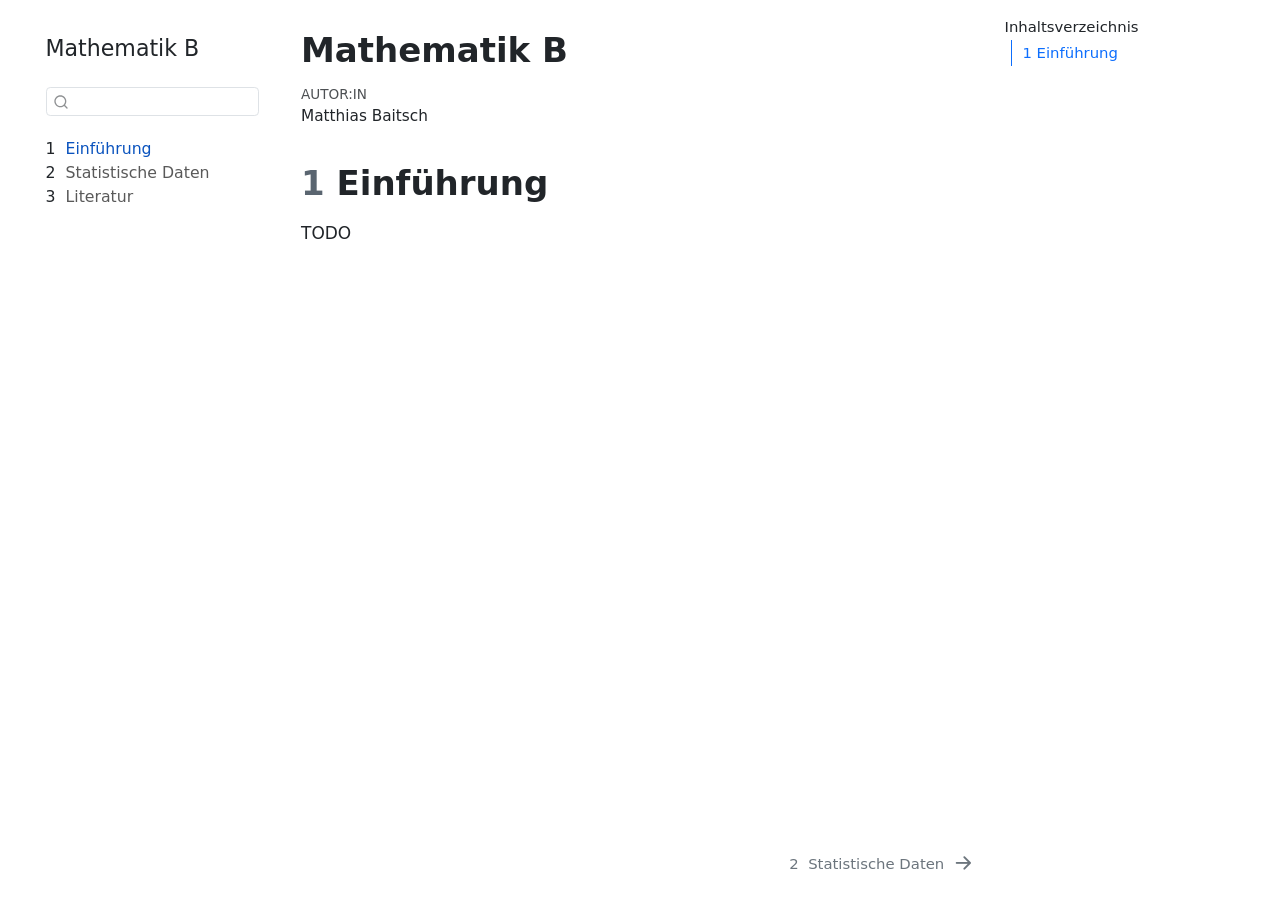
<file: index.html>
<!DOCTYPE html>
<html xmlns="http://www.w3.org/1999/xhtml" lang="de" xml:lang="de"><head>

<meta charset="utf-8">
<meta name="generator" content="quarto-1.4.555">

<meta name="viewport" content="width=device-width, initial-scale=1.0, user-scalable=yes">

<meta name="author" content="Matthias Baitsch">

<title>Mathematik B</title>
<style>
code{white-space: pre-wrap;}
span.smallcaps{font-variant: small-caps;}
div.columns{display: flex; gap: min(4vw, 1.5em);}
div.column{flex: auto; overflow-x: auto;}
div.hanging-indent{margin-left: 1.5em; text-indent: -1.5em;}
ul.task-list{list-style: none;}
ul.task-list li input[type="checkbox"] {
  width: 0.8em;
  margin: 0 0.8em 0.2em -1em; /* quarto-specific, see https://github.com/quarto-dev/quarto-cli/issues/4556 */ 
  vertical-align: middle;
}
</style>


<script src="site_libs/quarto-nav/quarto-nav.js"></script>
<script src="site_libs/quarto-nav/headroom.min.js"></script>
<script src="site_libs/clipboard/clipboard.min.js"></script>
<script src="site_libs/quarto-search/autocomplete.umd.js"></script>
<script src="site_libs/quarto-search/fuse.min.js"></script>
<script src="site_libs/quarto-search/quarto-search.js"></script>
<meta name="quarto:offset" content="./">
<link href="./../bausteine/bcd-bausteine-statistik/m-statistische-daten/skript/skript.html" rel="next">
<script src="site_libs/quarto-html/quarto.js"></script>
<script src="site_libs/quarto-html/popper.min.js"></script>
<script src="site_libs/quarto-html/tippy.umd.min.js"></script>
<script src="site_libs/quarto-html/anchor.min.js"></script>
<link href="site_libs/quarto-html/tippy.css" rel="stylesheet">
<link href="site_libs/quarto-html/quarto-syntax-highlighting.css" rel="stylesheet" id="quarto-text-highlighting-styles">
<script src="site_libs/bootstrap/bootstrap.min.js"></script>
<link href="site_libs/bootstrap/bootstrap-icons.css" rel="stylesheet">
<link href="site_libs/bootstrap/bootstrap.min.css" rel="stylesheet" id="quarto-bootstrap" data-mode="light">
<script id="quarto-search-options" type="application/json">{
  "location": "sidebar",
  "copy-button": false,
  "collapse-after": 3,
  "panel-placement": "start",
  "type": "textbox",
  "limit": 50,
  "keyboard-shortcut": [
    "f",
    "/",
    "s"
  ],
  "show-item-context": false,
  "language": {
    "search-no-results-text": "Keine Treffer",
    "search-matching-documents-text": "Treffer",
    "search-copy-link-title": "Link in die Suche kopieren",
    "search-hide-matches-text": "Zusätzliche Treffer verbergen",
    "search-more-match-text": "weitere Treffer in diesem Dokument",
    "search-more-matches-text": "weitere Treffer in diesem Dokument",
    "search-clear-button-title": "Zurücksetzen",
    "search-text-placeholder": "",
    "search-detached-cancel-button-title": "Abbrechen",
    "search-submit-button-title": "Abschicken",
    "search-label": "Suchen"
  }
}</script>


<link rel="stylesheet" href="bcd-style.css">
</head>

<body class="nav-sidebar floating">

<div id="quarto-search-results"></div>
  <header id="quarto-header" class="headroom fixed-top">
  <nav class="quarto-secondary-nav">
    <div class="container-fluid d-flex">
      <button type="button" class="quarto-btn-toggle btn" data-bs-toggle="collapse" data-bs-target=".quarto-sidebar-collapse-item" aria-controls="quarto-sidebar" aria-expanded="false" aria-label="Seitenleiste umschalten" onclick="if (window.quartoToggleHeadroom) { window.quartoToggleHeadroom(); }">
        <i class="bi bi-layout-text-sidebar-reverse"></i>
      </button>
        <nav class="quarto-page-breadcrumbs" aria-label="breadcrumb"><ol class="breadcrumb"><li class="breadcrumb-item"><a href="./index.html"><span class="chapter-number">1</span>&nbsp; <span class="chapter-title">Einführung</span></a></li></ol></nav>
        <a class="flex-grow-1" role="button" data-bs-toggle="collapse" data-bs-target=".quarto-sidebar-collapse-item" aria-controls="quarto-sidebar" aria-expanded="false" aria-label="Seitenleiste umschalten" onclick="if (window.quartoToggleHeadroom) { window.quartoToggleHeadroom(); }">      
        </a>
      <button type="button" class="btn quarto-search-button" aria-label="" onclick="window.quartoOpenSearch();">
        <i class="bi bi-search"></i>
      </button>
    </div>
  </nav>
</header>
<!-- content -->
<div id="quarto-content" class="quarto-container page-columns page-rows-contents page-layout-article">
<!-- sidebar -->
  <nav id="quarto-sidebar" class="sidebar collapse collapse-horizontal quarto-sidebar-collapse-item sidebar-navigation floating overflow-auto">
    <div class="pt-lg-2 mt-2 text-left sidebar-header">
    <div class="sidebar-title mb-0 py-0">
      <a href="./">Mathematik B</a> 
    </div>
      </div>
        <div class="mt-2 flex-shrink-0 align-items-center">
        <div class="sidebar-search">
        <div id="quarto-search" class="" title="Suchen"></div>
        </div>
        </div>
    <div class="sidebar-menu-container"> 
    <ul class="list-unstyled mt-1">
        <li class="sidebar-item">
  <div class="sidebar-item-container"> 
  <a href="./index.html" class="sidebar-item-text sidebar-link active">
 <span class="menu-text"><span class="chapter-number">1</span>&nbsp; <span class="chapter-title">Einführung</span></span></a>
  </div>
</li>
        <li class="sidebar-item">
  <div class="sidebar-item-container"> 
  <a href="./../bausteine/bcd-bausteine-statistik/m-statistische-daten/skript/skript.html" class="sidebar-item-text sidebar-link">
 <span class="menu-text"><span class="chapter-number">2</span>&nbsp; <span class="chapter-title">Statistische Daten</span></span></a>
  </div>
</li>
        <li class="sidebar-item">
  <div class="sidebar-item-container"> 
  <a href="./literatur.html" class="sidebar-item-text sidebar-link">
 <span class="menu-text"><span class="chapter-number">3</span>&nbsp; <span class="chapter-title">Literatur</span></span></a>
  </div>
</li>
    </ul>
    </div>
</nav>
<div id="quarto-sidebar-glass" class="quarto-sidebar-collapse-item" data-bs-toggle="collapse" data-bs-target=".quarto-sidebar-collapse-item"></div>
<!-- margin-sidebar -->
    <div id="quarto-margin-sidebar" class="sidebar margin-sidebar">
        <nav id="TOC" role="doc-toc" class="toc-active">
    <h2 id="toc-title">Inhaltsverzeichnis</h2>
   
  <ul>
  <li><a href="#einführung" id="toc-einführung" class="nav-link active" data-scroll-target="#einführung"><span class="header-section-number">1</span> Einführung</a></li>
  </ul>
</nav>
    </div>
<!-- main -->
<main class="content" id="quarto-document-content">

<header id="title-block-header" class="quarto-title-block default">
<div class="quarto-title">
<h1 class="title">Mathematik B</h1>
</div>



<div class="quarto-title-meta">

    <div>
    <div class="quarto-title-meta-heading">Autor:in</div>
    <div class="quarto-title-meta-contents">
             <p>Matthias Baitsch </p>
          </div>
  </div>
    
  
    
  </div>
  


</header>


<section id="einführung" class="level1" data-number="1">
<h1 data-number="1"><span class="header-section-number">1</span> Einführung</h1>
<p>TODO</p>


</section>

</main> <!-- /main -->
<script id="quarto-html-after-body" type="application/javascript">
window.document.addEventListener("DOMContentLoaded", function (event) {
  const toggleBodyColorMode = (bsSheetEl) => {
    const mode = bsSheetEl.getAttribute("data-mode");
    const bodyEl = window.document.querySelector("body");
    if (mode === "dark") {
      bodyEl.classList.add("quarto-dark");
      bodyEl.classList.remove("quarto-light");
    } else {
      bodyEl.classList.add("quarto-light");
      bodyEl.classList.remove("quarto-dark");
    }
  }
  const toggleBodyColorPrimary = () => {
    const bsSheetEl = window.document.querySelector("link#quarto-bootstrap");
    if (bsSheetEl) {
      toggleBodyColorMode(bsSheetEl);
    }
  }
  toggleBodyColorPrimary();  
  const icon = "";
  const anchorJS = new window.AnchorJS();
  anchorJS.options = {
    placement: 'right',
    icon: icon
  };
  anchorJS.add('.anchored');
  const isCodeAnnotation = (el) => {
    for (const clz of el.classList) {
      if (clz.startsWith('code-annotation-')) {                     
        return true;
      }
    }
    return false;
  }
  const clipboard = new window.ClipboardJS('.code-copy-button', {
    text: function(trigger) {
      const codeEl = trigger.previousElementSibling.cloneNode(true);
      for (const childEl of codeEl.children) {
        if (isCodeAnnotation(childEl)) {
          childEl.remove();
        }
      }
      return codeEl.innerText;
    }
  });
  clipboard.on('success', function(e) {
    // button target
    const button = e.trigger;
    // don't keep focus
    button.blur();
    // flash "checked"
    button.classList.add('code-copy-button-checked');
    var currentTitle = button.getAttribute("title");
    button.setAttribute("title", "Kopiert");
    let tooltip;
    if (window.bootstrap) {
      button.setAttribute("data-bs-toggle", "tooltip");
      button.setAttribute("data-bs-placement", "left");
      button.setAttribute("data-bs-title", "Kopiert");
      tooltip = new bootstrap.Tooltip(button, 
        { trigger: "manual", 
          customClass: "code-copy-button-tooltip",
          offset: [0, -8]});
      tooltip.show();    
    }
    setTimeout(function() {
      if (tooltip) {
        tooltip.hide();
        button.removeAttribute("data-bs-title");
        button.removeAttribute("data-bs-toggle");
        button.removeAttribute("data-bs-placement");
      }
      button.setAttribute("title", currentTitle);
      button.classList.remove('code-copy-button-checked');
    }, 1000);
    // clear code selection
    e.clearSelection();
  });
    var localhostRegex = new RegExp(/^(?:http|https):\/\/localhost\:?[0-9]*\//);
    var mailtoRegex = new RegExp(/^mailto:/);
      var filterRegex = new RegExp('/' + window.location.host + '/');
    var isInternal = (href) => {
        return filterRegex.test(href) || localhostRegex.test(href) || mailtoRegex.test(href);
    }
    // Inspect non-navigation links and adorn them if external
 	var links = window.document.querySelectorAll('a[href]:not(.nav-link):not(.navbar-brand):not(.toc-action):not(.sidebar-link):not(.sidebar-item-toggle):not(.pagination-link):not(.no-external):not([aria-hidden]):not(.dropdown-item):not(.quarto-navigation-tool)');
    for (var i=0; i<links.length; i++) {
      const link = links[i];
      if (!isInternal(link.href)) {
        // undo the damage that might have been done by quarto-nav.js in the case of
        // links that we want to consider external
        if (link.dataset.originalHref !== undefined) {
          link.href = link.dataset.originalHref;
        }
      }
    }
  function tippyHover(el, contentFn, onTriggerFn, onUntriggerFn) {
    const config = {
      allowHTML: true,
      maxWidth: 500,
      delay: 100,
      arrow: false,
      appendTo: function(el) {
          return el.parentElement;
      },
      interactive: true,
      interactiveBorder: 10,
      theme: 'quarto',
      placement: 'bottom-start',
    };
    if (contentFn) {
      config.content = contentFn;
    }
    if (onTriggerFn) {
      config.onTrigger = onTriggerFn;
    }
    if (onUntriggerFn) {
      config.onUntrigger = onUntriggerFn;
    }
    window.tippy(el, config); 
  }
  const noterefs = window.document.querySelectorAll('a[role="doc-noteref"]');
  for (var i=0; i<noterefs.length; i++) {
    const ref = noterefs[i];
    tippyHover(ref, function() {
      // use id or data attribute instead here
      let href = ref.getAttribute('data-footnote-href') || ref.getAttribute('href');
      try { href = new URL(href).hash; } catch {}
      const id = href.replace(/^#\/?/, "");
      const note = window.document.getElementById(id);
      if (note) {
        return note.innerHTML;
      } else {
        return "";
      }
    });
  }
  const xrefs = window.document.querySelectorAll('a.quarto-xref');
  const processXRef = (id, note) => {
    // Strip column container classes
    const stripColumnClz = (el) => {
      el.classList.remove("page-full", "page-columns");
      if (el.children) {
        for (const child of el.children) {
          stripColumnClz(child);
        }
      }
    }
    stripColumnClz(note)
    if (id === null || id.startsWith('sec-')) {
      // Special case sections, only their first couple elements
      const container = document.createElement("div");
      if (note.children && note.children.length > 2) {
        container.appendChild(note.children[0].cloneNode(true));
        for (let i = 1; i < note.children.length; i++) {
          const child = note.children[i];
          if (child.tagName === "P" && child.innerText === "") {
            continue;
          } else {
            container.appendChild(child.cloneNode(true));
            break;
          }
        }
        if (window.Quarto?.typesetMath) {
          window.Quarto.typesetMath(container);
        }
        return container.innerHTML
      } else {
        if (window.Quarto?.typesetMath) {
          window.Quarto.typesetMath(note);
        }
        return note.innerHTML;
      }
    } else {
      // Remove any anchor links if they are present
      const anchorLink = note.querySelector('a.anchorjs-link');
      if (anchorLink) {
        anchorLink.remove();
      }
      if (window.Quarto?.typesetMath) {
        window.Quarto.typesetMath(note);
      }
      // TODO in 1.5, we should make sure this works without a callout special case
      if (note.classList.contains("callout")) {
        return note.outerHTML;
      } else {
        return note.innerHTML;
      }
    }
  }
  for (var i=0; i<xrefs.length; i++) {
    const xref = xrefs[i];
    tippyHover(xref, undefined, function(instance) {
      instance.disable();
      let url = xref.getAttribute('href');
      let hash = undefined; 
      if (url.startsWith('#')) {
        hash = url;
      } else {
        try { hash = new URL(url).hash; } catch {}
      }
      if (hash) {
        const id = hash.replace(/^#\/?/, "");
        const note = window.document.getElementById(id);
        if (note !== null) {
          try {
            const html = processXRef(id, note.cloneNode(true));
            instance.setContent(html);
          } finally {
            instance.enable();
            instance.show();
          }
        } else {
          // See if we can fetch this
          fetch(url.split('#')[0])
          .then(res => res.text())
          .then(html => {
            const parser = new DOMParser();
            const htmlDoc = parser.parseFromString(html, "text/html");
            const note = htmlDoc.getElementById(id);
            if (note !== null) {
              const html = processXRef(id, note);
              instance.setContent(html);
            } 
          }).finally(() => {
            instance.enable();
            instance.show();
          });
        }
      } else {
        // See if we can fetch a full url (with no hash to target)
        // This is a special case and we should probably do some content thinning / targeting
        fetch(url)
        .then(res => res.text())
        .then(html => {
          const parser = new DOMParser();
          const htmlDoc = parser.parseFromString(html, "text/html");
          const note = htmlDoc.querySelector('main.content');
          if (note !== null) {
            // This should only happen for chapter cross references
            // (since there is no id in the URL)
            // remove the first header
            if (note.children.length > 0 && note.children[0].tagName === "HEADER") {
              note.children[0].remove();
            }
            const html = processXRef(null, note);
            instance.setContent(html);
          } 
        }).finally(() => {
          instance.enable();
          instance.show();
        });
      }
    }, function(instance) {
    });
  }
      let selectedAnnoteEl;
      const selectorForAnnotation = ( cell, annotation) => {
        let cellAttr = 'data-code-cell="' + cell + '"';
        let lineAttr = 'data-code-annotation="' +  annotation + '"';
        const selector = 'span[' + cellAttr + '][' + lineAttr + ']';
        return selector;
      }
      const selectCodeLines = (annoteEl) => {
        const doc = window.document;
        const targetCell = annoteEl.getAttribute("data-target-cell");
        const targetAnnotation = annoteEl.getAttribute("data-target-annotation");
        const annoteSpan = window.document.querySelector(selectorForAnnotation(targetCell, targetAnnotation));
        const lines = annoteSpan.getAttribute("data-code-lines").split(",");
        const lineIds = lines.map((line) => {
          return targetCell + "-" + line;
        })
        let top = null;
        let height = null;
        let parent = null;
        if (lineIds.length > 0) {
            //compute the position of the single el (top and bottom and make a div)
            const el = window.document.getElementById(lineIds[0]);
            top = el.offsetTop;
            height = el.offsetHeight;
            parent = el.parentElement.parentElement;
          if (lineIds.length > 1) {
            const lastEl = window.document.getElementById(lineIds[lineIds.length - 1]);
            const bottom = lastEl.offsetTop + lastEl.offsetHeight;
            height = bottom - top;
          }
          if (top !== null && height !== null && parent !== null) {
            // cook up a div (if necessary) and position it 
            let div = window.document.getElementById("code-annotation-line-highlight");
            if (div === null) {
              div = window.document.createElement("div");
              div.setAttribute("id", "code-annotation-line-highlight");
              div.style.position = 'absolute';
              parent.appendChild(div);
            }
            div.style.top = top - 2 + "px";
            div.style.height = height + 4 + "px";
            div.style.left = 0;
            let gutterDiv = window.document.getElementById("code-annotation-line-highlight-gutter");
            if (gutterDiv === null) {
              gutterDiv = window.document.createElement("div");
              gutterDiv.setAttribute("id", "code-annotation-line-highlight-gutter");
              gutterDiv.style.position = 'absolute';
              const codeCell = window.document.getElementById(targetCell);
              const gutter = codeCell.querySelector('.code-annotation-gutter');
              gutter.appendChild(gutterDiv);
            }
            gutterDiv.style.top = top - 2 + "px";
            gutterDiv.style.height = height + 4 + "px";
          }
          selectedAnnoteEl = annoteEl;
        }
      };
      const unselectCodeLines = () => {
        const elementsIds = ["code-annotation-line-highlight", "code-annotation-line-highlight-gutter"];
        elementsIds.forEach((elId) => {
          const div = window.document.getElementById(elId);
          if (div) {
            div.remove();
          }
        });
        selectedAnnoteEl = undefined;
      };
        // Handle positioning of the toggle
    window.addEventListener(
      "resize",
      throttle(() => {
        elRect = undefined;
        if (selectedAnnoteEl) {
          selectCodeLines(selectedAnnoteEl);
        }
      }, 10)
    );
    function throttle(fn, ms) {
    let throttle = false;
    let timer;
      return (...args) => {
        if(!throttle) { // first call gets through
            fn.apply(this, args);
            throttle = true;
        } else { // all the others get throttled
            if(timer) clearTimeout(timer); // cancel #2
            timer = setTimeout(() => {
              fn.apply(this, args);
              timer = throttle = false;
            }, ms);
        }
      };
    }
      // Attach click handler to the DT
      const annoteDls = window.document.querySelectorAll('dt[data-target-cell]');
      for (const annoteDlNode of annoteDls) {
        annoteDlNode.addEventListener('click', (event) => {
          const clickedEl = event.target;
          if (clickedEl !== selectedAnnoteEl) {
            unselectCodeLines();
            const activeEl = window.document.querySelector('dt[data-target-cell].code-annotation-active');
            if (activeEl) {
              activeEl.classList.remove('code-annotation-active');
            }
            selectCodeLines(clickedEl);
            clickedEl.classList.add('code-annotation-active');
          } else {
            // Unselect the line
            unselectCodeLines();
            clickedEl.classList.remove('code-annotation-active');
          }
        });
      }
  const findCites = (el) => {
    const parentEl = el.parentElement;
    if (parentEl) {
      const cites = parentEl.dataset.cites;
      if (cites) {
        return {
          el,
          cites: cites.split(' ')
        };
      } else {
        return findCites(el.parentElement)
      }
    } else {
      return undefined;
    }
  };
  var bibliorefs = window.document.querySelectorAll('a[role="doc-biblioref"]');
  for (var i=0; i<bibliorefs.length; i++) {
    const ref = bibliorefs[i];
    const citeInfo = findCites(ref);
    if (citeInfo) {
      tippyHover(citeInfo.el, function() {
        var popup = window.document.createElement('div');
        citeInfo.cites.forEach(function(cite) {
          var citeDiv = window.document.createElement('div');
          citeDiv.classList.add('hanging-indent');
          citeDiv.classList.add('csl-entry');
          var biblioDiv = window.document.getElementById('ref-' + cite);
          if (biblioDiv) {
            citeDiv.innerHTML = biblioDiv.innerHTML;
          }
          popup.appendChild(citeDiv);
        });
        return popup.innerHTML;
      });
    }
  }
});
</script>
<nav class="page-navigation">
  <div class="nav-page nav-page-previous">
  </div>
  <div class="nav-page nav-page-next">
      <a href="./../bausteine/bcd-bausteine-statistik/m-statistische-daten/skript/skript.html" class="pagination-link" aria-label="Statistische Daten">
        <span class="nav-page-text"><span class="chapter-number">2</span>&nbsp; <span class="chapter-title">Statistische Daten</span></span> <i class="bi bi-arrow-right-short"></i>
      </a>
  </div>
</nav>
</div> <!-- /content -->




</body></html>
</file>
<file: site_libs/quarto-html/tippy.css>
.tippy-box[data-animation=fade][data-state=hidden]{opacity:0}[data-tippy-root]{max-width:calc(100vw - 10px)}.tippy-box{position:relative;background-color:#333;color:#fff;border-radius:4px;font-size:14px;line-height:1.4;white-space:normal;outline:0;transition-property:transform,visibility,opacity}.tippy-box[data-placement^=top]>.tippy-arrow{bottom:0}.tippy-box[data-placement^=top]>.tippy-arrow:before{bottom:-7px;left:0;border-width:8px 8px 0;border-top-color:initial;transform-origin:center top}.tippy-box[data-placement^=bottom]>.tippy-arrow{top:0}.tippy-box[data-placement^=bottom]>.tippy-arrow:before{top:-7px;left:0;border-width:0 8px 8px;border-bottom-color:initial;transform-origin:center bottom}.tippy-box[data-placement^=left]>.tippy-arrow{right:0}.tippy-box[data-placement^=left]>.tippy-arrow:before{border-width:8px 0 8px 8px;border-left-color:initial;right:-7px;transform-origin:center left}.tippy-box[data-placement^=right]>.tippy-arrow{left:0}.tippy-box[data-placement^=right]>.tippy-arrow:before{left:-7px;border-width:8px 8px 8px 0;border-right-color:initial;transform-origin:center right}.tippy-box[data-inertia][data-state=visible]{transition-timing-function:cubic-bezier(.54,1.5,.38,1.11)}.tippy-arrow{width:16px;height:16px;color:#333}.tippy-arrow:before{content:"";position:absolute;border-color:transparent;border-style:solid}.tippy-content{position:relative;padding:5px 9px;z-index:1}
</file>
<file: site_libs/quarto-html/quarto-syntax-highlighting.css>
/* quarto syntax highlight colors */
:root {
  --quarto-hl-ot-color: #003B4F;
  --quarto-hl-at-color: #657422;
  --quarto-hl-ss-color: #20794D;
  --quarto-hl-an-color: #5E5E5E;
  --quarto-hl-fu-color: #4758AB;
  --quarto-hl-st-color: #20794D;
  --quarto-hl-cf-color: #003B4F;
  --quarto-hl-op-color: #5E5E5E;
  --quarto-hl-er-color: #AD0000;
  --quarto-hl-bn-color: #AD0000;
  --quarto-hl-al-color: #AD0000;
  --quarto-hl-va-color: #111111;
  --quarto-hl-bu-color: inherit;
  --quarto-hl-ex-color: inherit;
  --quarto-hl-pp-color: #AD0000;
  --quarto-hl-in-color: #5E5E5E;
  --quarto-hl-vs-color: #20794D;
  --quarto-hl-wa-color: #5E5E5E;
  --quarto-hl-do-color: #5E5E5E;
  --quarto-hl-im-color: #00769E;
  --quarto-hl-ch-color: #20794D;
  --quarto-hl-dt-color: #AD0000;
  --quarto-hl-fl-color: #AD0000;
  --quarto-hl-co-color: #5E5E5E;
  --quarto-hl-cv-color: #5E5E5E;
  --quarto-hl-cn-color: #8f5902;
  --quarto-hl-sc-color: #5E5E5E;
  --quarto-hl-dv-color: #AD0000;
  --quarto-hl-kw-color: #003B4F;
}

/* other quarto variables */
:root {
  --quarto-font-monospace: SFMono-Regular, Menlo, Monaco, Consolas, "Liberation Mono", "Courier New", monospace;
}

pre > code.sourceCode > span {
  color: #003B4F;
}

code span {
  color: #003B4F;
}

code.sourceCode > span {
  color: #003B4F;
}

div.sourceCode,
div.sourceCode pre.sourceCode {
  color: #003B4F;
}

code span.ot {
  color: #003B4F;
  font-style: inherit;
}

code span.at {
  color: #657422;
  font-style: inherit;
}

code span.ss {
  color: #20794D;
  font-style: inherit;
}

code span.an {
  color: #5E5E5E;
  font-style: inherit;
}

code span.fu {
  color: #4758AB;
  font-style: inherit;
}

code span.st {
  color: #20794D;
  font-style: inherit;
}

code span.cf {
  color: #003B4F;
  font-style: inherit;
}

code span.op {
  color: #5E5E5E;
  font-style: inherit;
}

code span.er {
  color: #AD0000;
  font-style: inherit;
}

code span.bn {
  color: #AD0000;
  font-style: inherit;
}

code span.al {
  color: #AD0000;
  font-style: inherit;
}

code span.va {
  color: #111111;
  font-style: inherit;
}

code span.bu {
  font-style: inherit;
}

code span.ex {
  font-style: inherit;
}

code span.pp {
  color: #AD0000;
  font-style: inherit;
}

code span.in {
  color: #5E5E5E;
  font-style: inherit;
}

code span.vs {
  color: #20794D;
  font-style: inherit;
}

code span.wa {
  color: #5E5E5E;
  font-style: italic;
}

code span.do {
  color: #5E5E5E;
  font-style: italic;
}

code span.im {
  color: #00769E;
  font-style: inherit;
}

code span.ch {
  color: #20794D;
  font-style: inherit;
}

code span.dt {
  color: #AD0000;
  font-style: inherit;
}

code span.fl {
  color: #AD0000;
  font-style: inherit;
}

code span.co {
  color: #5E5E5E;
  font-style: inherit;
}

code span.cv {
  color: #5E5E5E;
  font-style: italic;
}

code span.cn {
  color: #8f5902;
  font-style: inherit;
}

code span.sc {
  color: #5E5E5E;
  font-style: inherit;
}

code span.dv {
  color: #AD0000;
  font-style: inherit;
}

code span.kw {
  color: #003B4F;
  font-style: inherit;
}

.prevent-inlining {
  content: "</";
}

/*# sourceMappingURL=debc5d5d77c3f9108843748ff7464032.css.map */
</file>
<file: bcd-style.css>
.neuerbegriff { 
    color: midnightblue; 
} 
	
.einzug {
  text-indent: 5%;
}

.eintest {
  text-indent: 10%;
}

.beispiel {
  background-color: WhiteSmoke;
  border-left: 6px solid;
  padding-left: 8px;
}

.definition {
  background-color: #dee0e3;
  border-style: solid;
  border-radius: 5px;
  border-width: 2px;
  padding: 5px;
}
</file>
